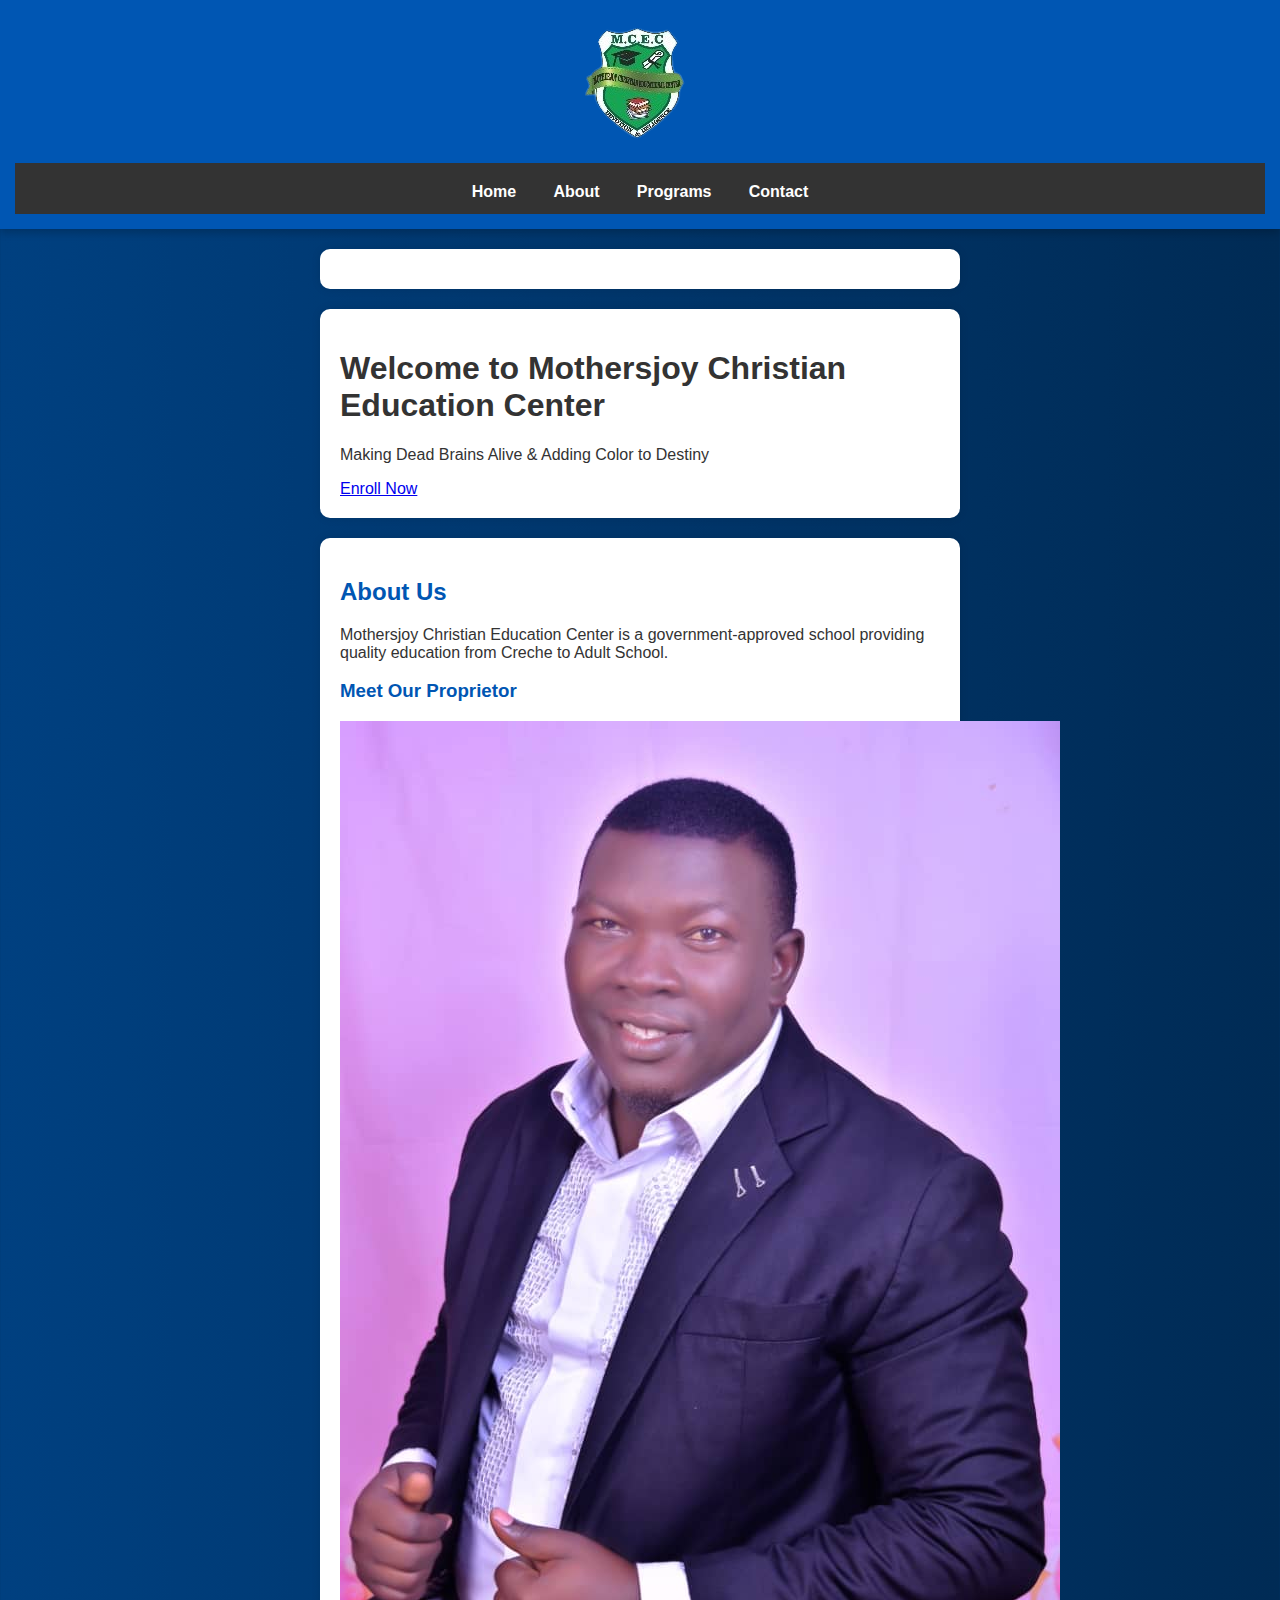
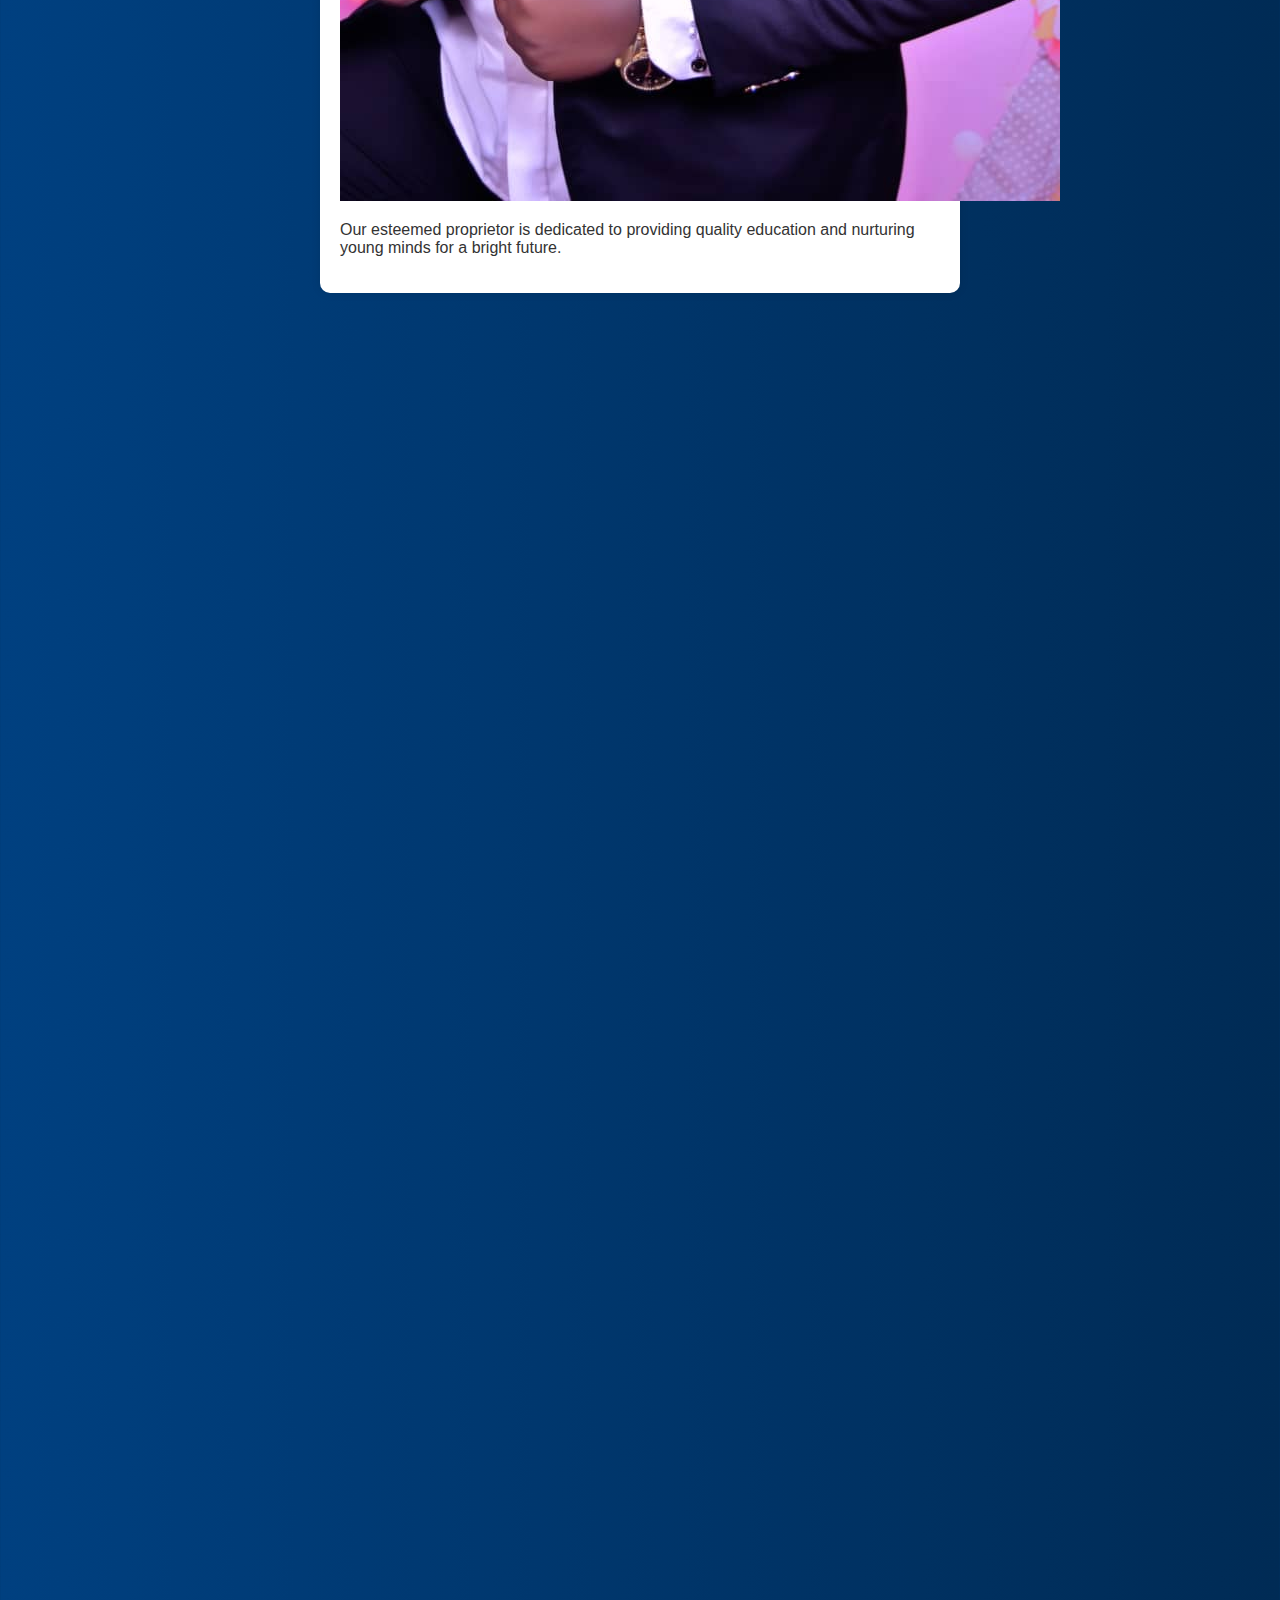
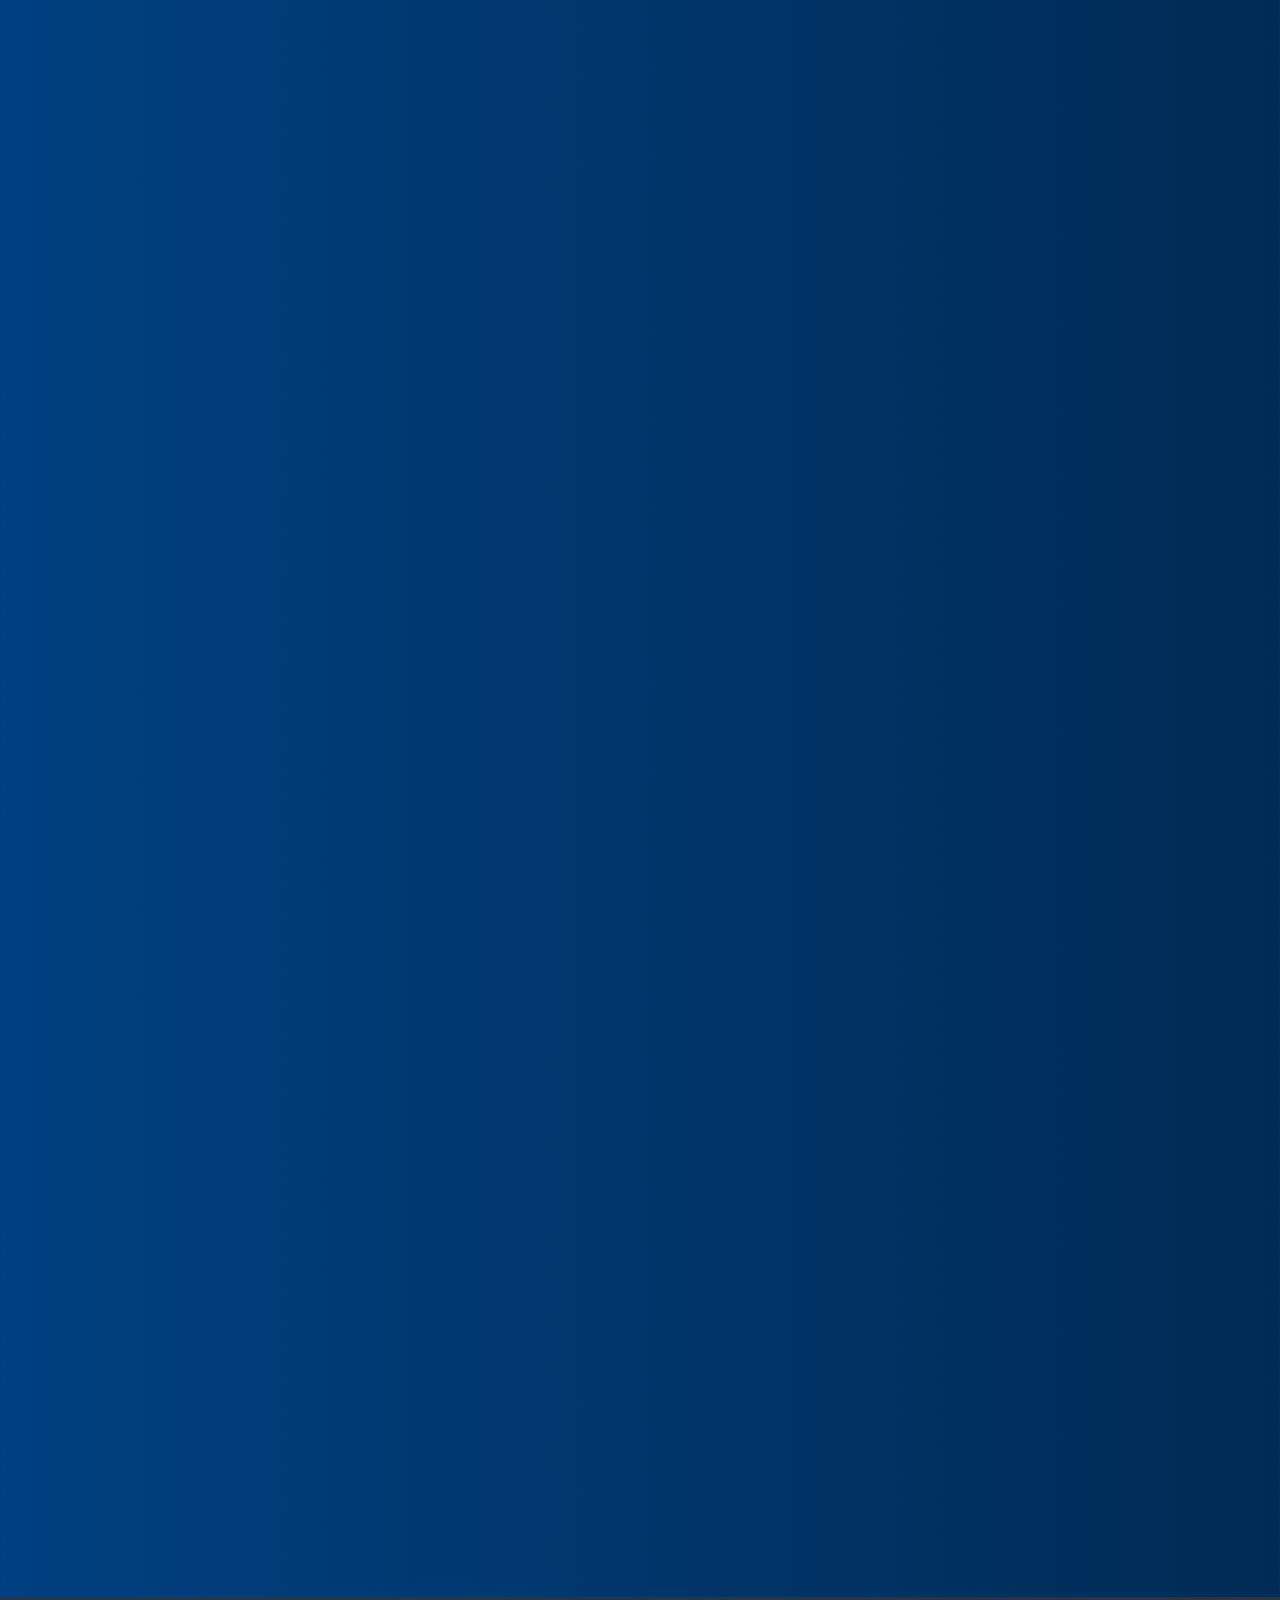
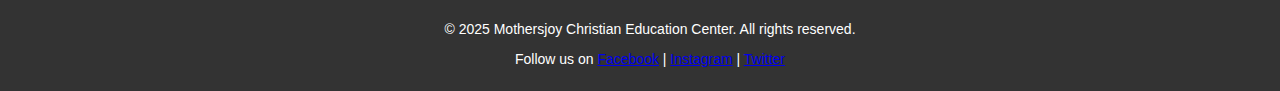
<file: index.html>
<!DOCTYPE html>
<html lang="en">
<head>
    <meta charset="UTF-8">
    <meta name="viewport" content="width=device-width, initial-scale=1.0">
    <title>Mothersjoy Christian Education Center</title>
    <link rel="stylesheet" href="style.css">
    <script defer src="script.js"></script>
</head>
<body>
    <header>
        <div class="logo">
            <img src="School logo.png" alt="School Logo">
        </div>
        <nav>
            <ul>
                <li><a href="#home">Home</a></li>
                <li><a href="#about">About</a></li>
                <li><a href="#programs">Programs</a></li>
                <li><a href="#contact">Contact</a></li>
            </ul>
        </nav>
    </header>
    
    <section id="banner" class="animated-banner">
    </section>
    
    <section id="home">
        <div class="hero">
            <h1>Welcome to Mothersjoy Christian Education Center</h1>
            <p>Making Dead Brains Alive & Adding Color to Destiny</p>
            <a href="https://wa.me/2347031582619", class="btn">Enroll Now</a>
        </div>
    </section>
    
    <section id="about">
        <h2>About Us</h2>
        <p>Mothersjoy Christian Education Center is a government-approved school providing quality education from Creche to Adult School.</p>
        <div class="proprietor">
            <h3>Meet Our Proprietor</h3>
            <img src="sf.jpg" alt="Proprietor's Picture">
            <p>Our esteemed proprietor is dedicated to providing quality education and nurturing young minds for a bright future.</p>
        </div>
    </section>
    
    <section id="programs">
        <h2>Our Programs</h2>
        <ul>
            <li>Playground</li>
            <li>Creche</li>
            <li>Nursery</li>
            <li>Primary</li>
            <li>Adult School</li>
        </ul>
    </section>
    
    <section id="contact">
        <h2>Contact Us</h2>
        <p><img src="whatsapp-icon.png" alt="WhatsApp"> <a href="https://wa.me/2347031582619">07031582619</a></p>
         <p><img src="telephone-logo.png" alt="Phone"> 07031582619, 08108709813, 09043752816</p>
        <p><img src="location-icon.png" alt="Location"> <a href="https://goo.gl/maps/sample">10 Old Edo College Road, Off Wire Road, Benin City</a></p>
    </section>
    
    <footer>
        <div class="footer-content">
            <p>&copy; 2025 Mothersjoy Christian Education Center. All rights reserved.</p>
            <p>Follow us on <a href="#">Facebook</a> | <a href="#">Instagram</a> | <a href="#">Twitter</a></p>
        </div>
    </footer>
</body>
</html>
</file>
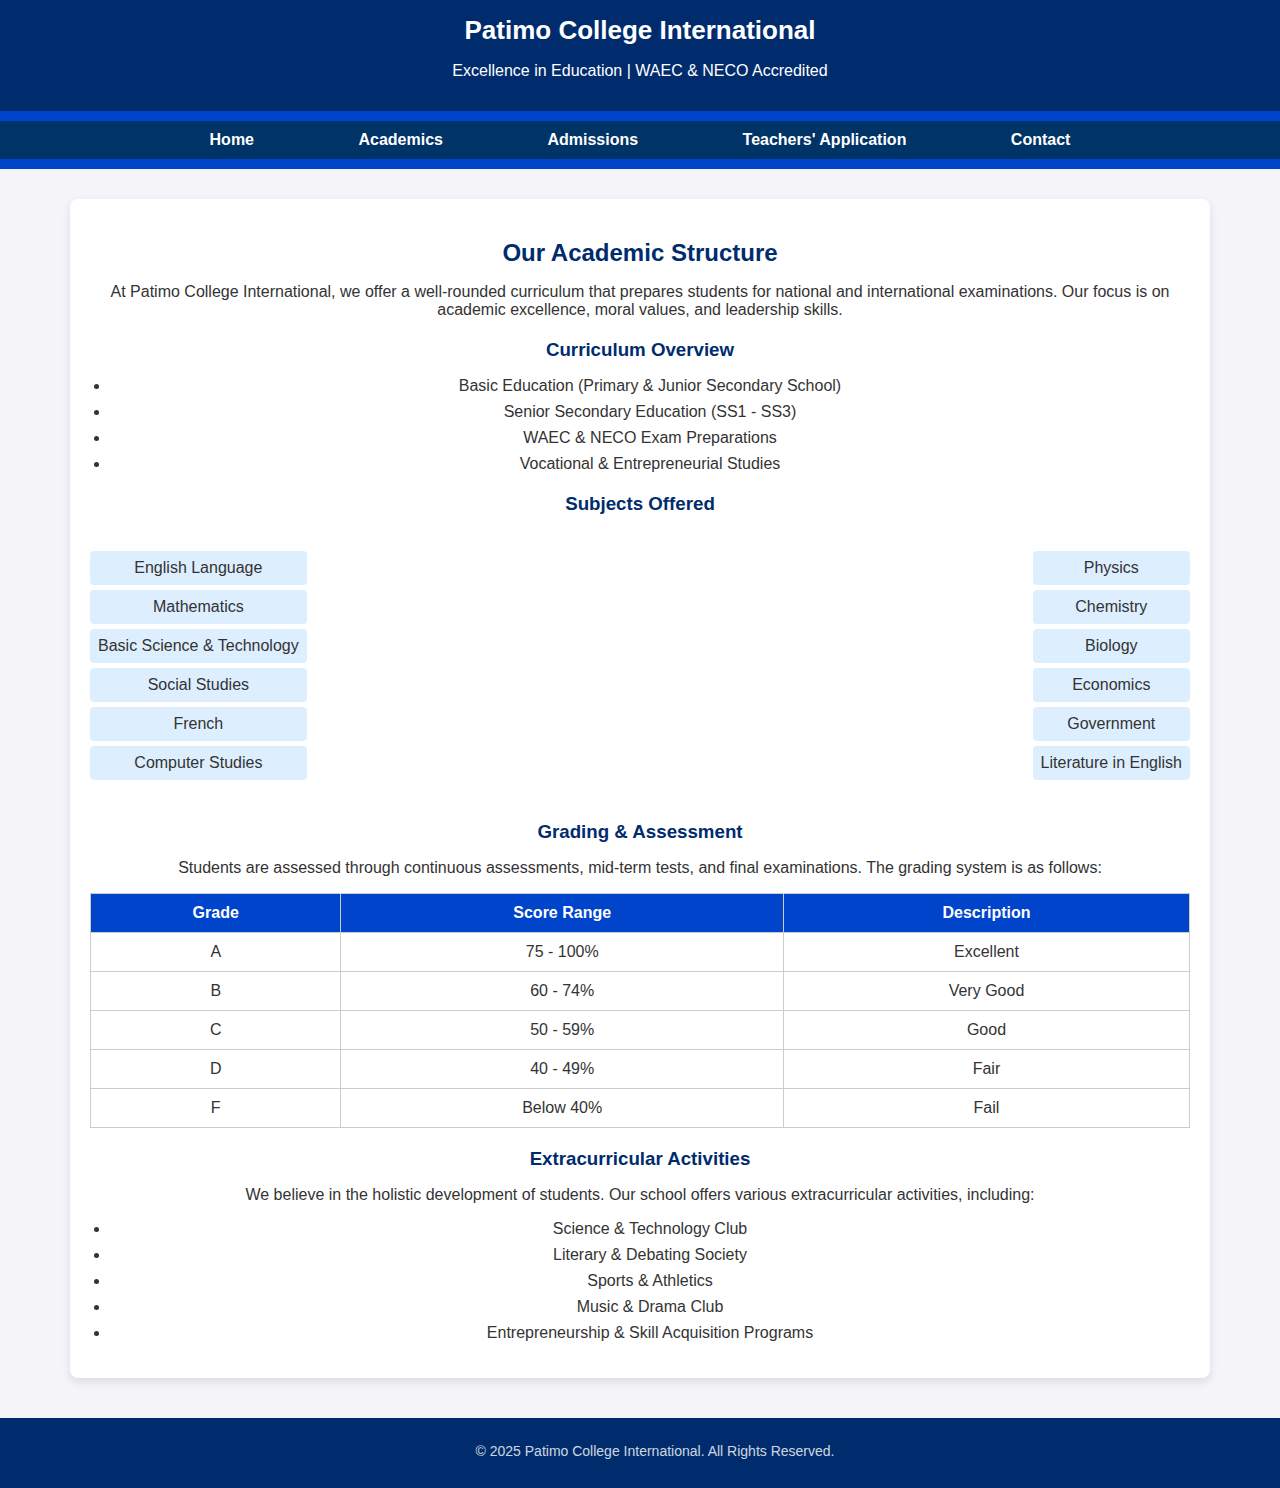
<file: academics.html>
<!DOCTYPE html>
<html lang="en">
<head>
    <meta charset="UTF-8">
    <meta name="viewport" content="width=device-width, initial-scale=1.0">
    <title>Academics - Patimo College International</title>
    <link rel="stylesheet" href="styles.css">
</head>
<body>
    <header>
        <h1>Patimo College International</h1>
        <p>Excellence in Education | WAEC & NECO Accredited</p>
    </header>
    
    <nav>
        <ul>
            <li><a href="index.html">Home</a></li>
            <li><a href="academics.html">Academics</a></li>
            <li><a href="admissions.html">Admissions</a></li>
            <li><a href="teachers-application.html">Teachers' Application</a></li>
            <li><a href="index.html#contact">Contact</a></li>
        </ul>
    </nav>

    <section id="academics">
        <h2>Our Academic Structure</h2>
        <p>At Patimo College International, we offer a well-rounded curriculum that prepares students for national and international examinations. Our focus is on academic excellence, moral values, and leadership skills.</p>
        
        <h3>Curriculum Overview</h3>
        <ul>
            <li>Basic Education (Primary & Junior Secondary School)</li>
            <li>Senior Secondary Education (SS1 - SS3)</li>
            <li>WAEC & NECO Exam Preparations</li>
            <li>Vocational & Entrepreneurial Studies</li>
        </ul>

        <h3>Subjects Offered</h3>
        <div class="subjects-container">
            <ul>
                <li>English Language</li>
                <li>Mathematics</li>
                <li>Basic Science & Technology</li>
                <li>Social Studies</li>
                <li>French</li>
                <li>Computer Studies</li>
            </ul>
            <ul>
                <li>Physics</li>
                <li>Chemistry</li>
                <li>Biology</li>
                <li>Economics</li>
                <li>Government</li>
                <li>Literature in English</li>
            </ul>
        </div>

        <h3>Grading & Assessment</h3>
        <p>Students are assessed through continuous assessments, mid-term tests, and final examinations. The grading system is as follows:</p>
        <table>
            <tr>
                <th>Grade</th>
                <th>Score Range</th>
                <th>Description</th>
            </tr>
            <tr>
                <td>A</td>
                <td>75 - 100%</td>
                <td>Excellent</td>
            </tr>
            <tr>
                <td>B</td>
                <td>60 - 74%</td>
                <td>Very Good</td>
            </tr>
            <tr>
                <td>C</td>
                <td>50 - 59%</td>
                <td>Good</td>
            </tr>
            <tr>
                <td>D</td>
                <td>40 - 49%</td>
                <td>Fair</td>
            </tr>
            <tr>
                <td>F</td>
                <td>Below 40%</td>
                <td>Fail</td>
            </tr>
        </table>

        <h3>Extracurricular Activities</h3>
        <p>We believe in the holistic development of students. Our school offers various extracurricular activities, including:</p>
        <ul>
            <li>Science & Technology Club</li>
            <li>Literary & Debating Society</li>
            <li>Sports & Athletics</li>
            <li>Music & Drama Club</li>
            <li>Entrepreneurship & Skill Acquisition Programs</li>
        </ul>
    </section>

    <footer>
        <p>&copy; 2025 Patimo College International. All Rights Reserved.</p>
    </footer>
</body>
</html>
</file>
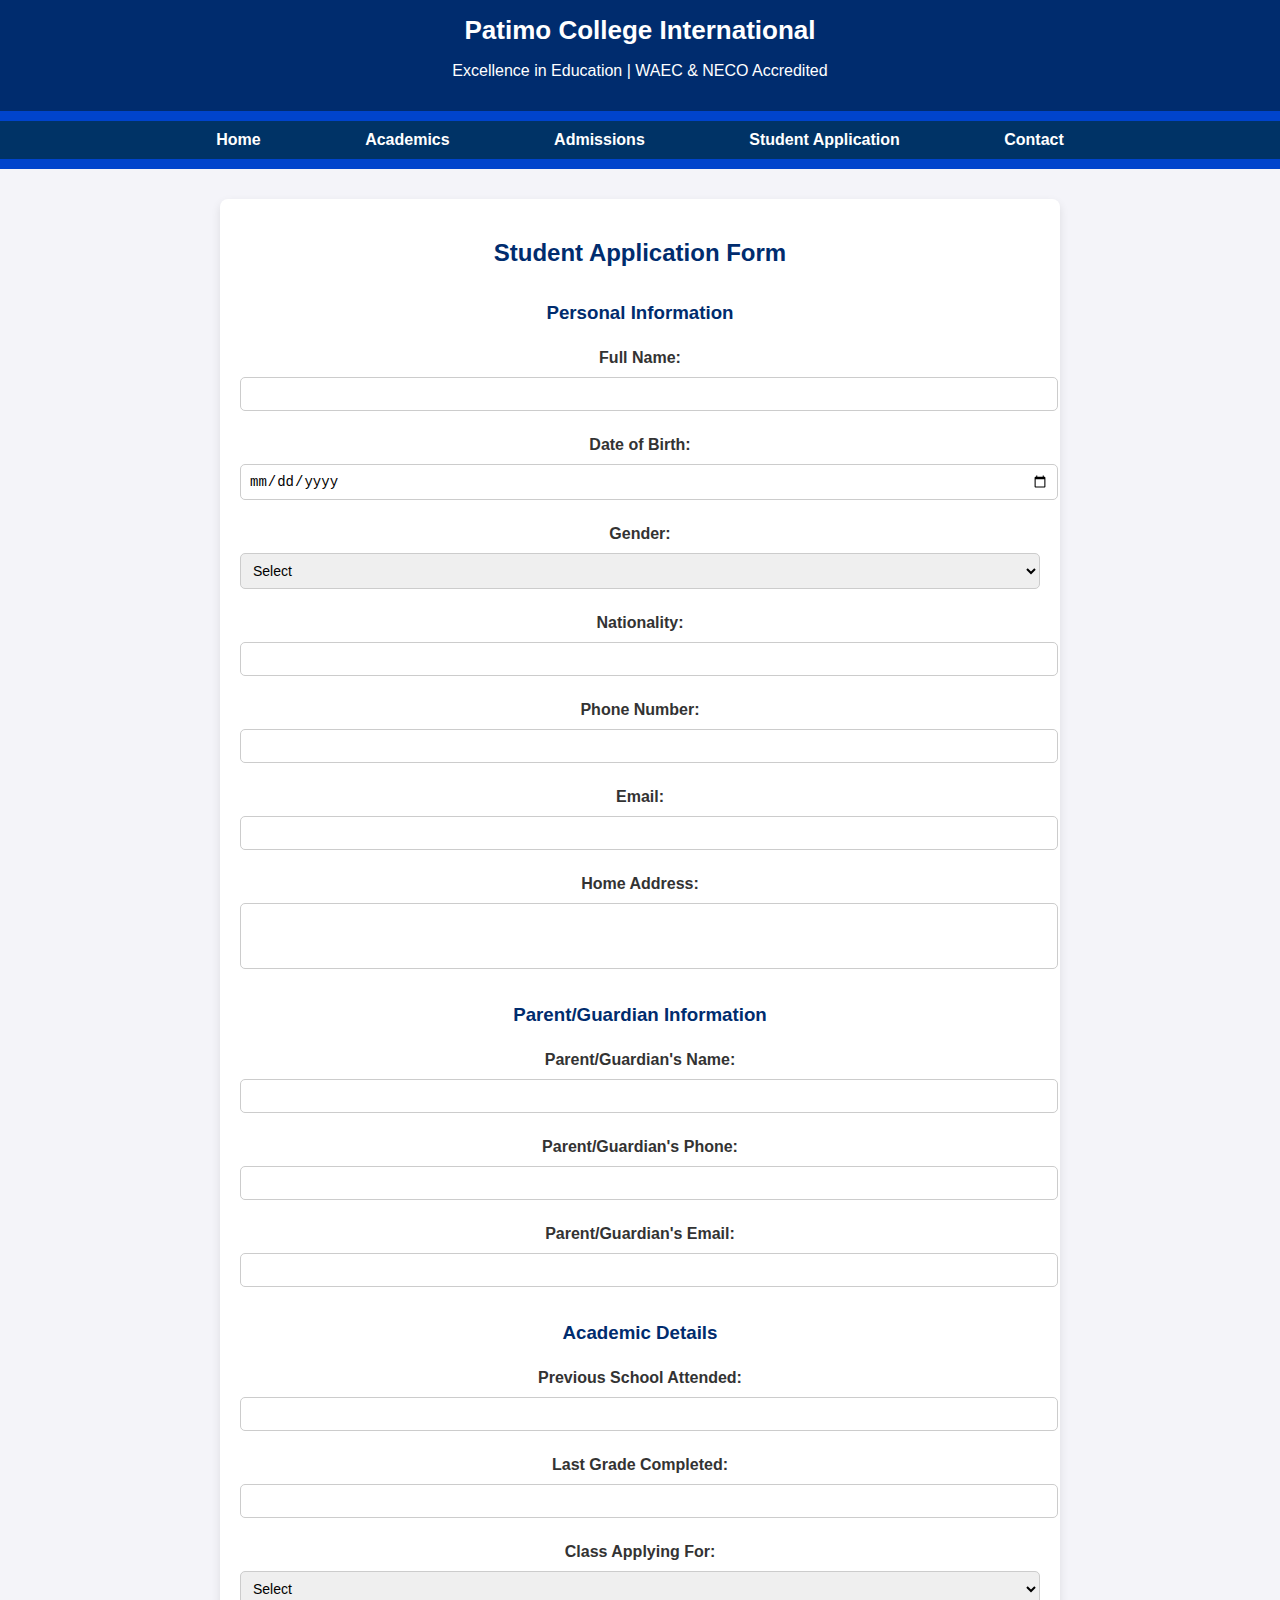
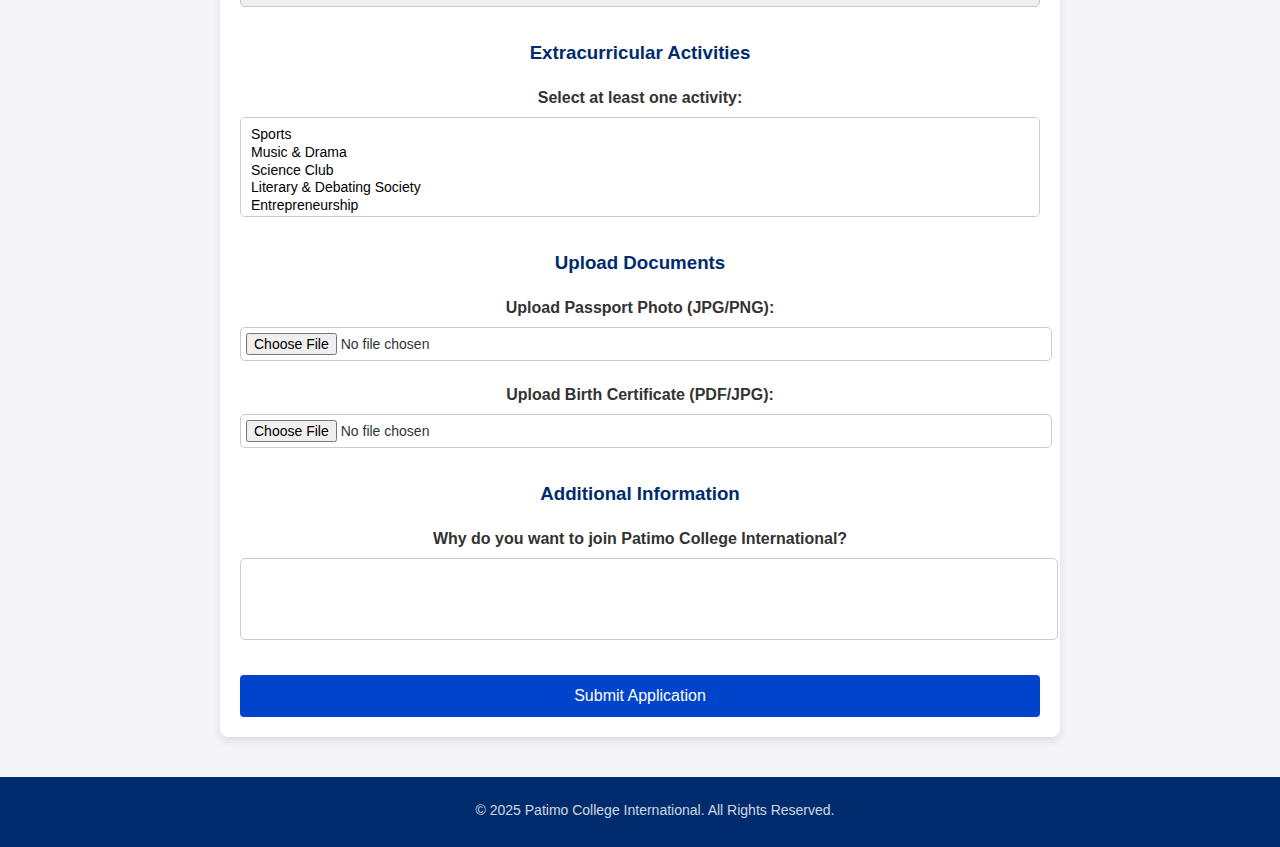
<file: admissions.html>
<!DOCTYPE html>
<html lang="en">
<head>
    <meta charset="UTF-8">
    <meta name="viewport" content="width=device-width, initial-scale=1.0">
    <title>Student Application - Patimo College International</title>
    <link rel="stylesheet" href="styles.css">
</head>
<body>
    <header>
        <h1>Patimo College International</h1>
        <p>Excellence in Education | WAEC & NECO Accredited</p>
    </header>
    
    <nav>
        <ul>
            <li><a href="index.html">Home</a></li>
            <li><a href="academics.html">Academics</a></li>
            <li><a href="admissions.html">Admissions</a></li>
            <li><a href="student-application.html">Student Application</a></li>
            <li><a href="index.html#contact">Contact</a></li>
        </ul>
    </nav>

    <section>
        <h2>Student Application Form</h2>
        <form action="submit_student_application.php" method="post" enctype="multipart/form-data">
            
            <h3>Personal Information</h3>
            <label for="full-name">Full Name:</label>
            <input type="text" id="full-name" name="full_name" required>

            <label for="dob">Date of Birth:</label>
            <input type="date" id="dob" name="dob" required>

            <label for="gender">Gender:</label>
            <select id="gender" name="gender" required>
                <option value="">Select</option>
                <option value="male">Male</option>
                <option value="female">Female</option>
            </select>

            <label for="nationality">Nationality:</label>
            <input type="text" id="nationality" name="nationality" required>

            <label for="phone">Phone Number:</label>
            <input type="tel" id="phone" name="phone" required>

            <label for="email">Email:</label>
            <input type="email" id="email" name="email">

            <label for="address">Home Address:</label>
            <textarea id="address" name="address" rows="3" required></textarea>

            <h3>Parent/Guardian Information</h3>
            <label for="parent-name">Parent/Guardian's Name:</label>
            <input type="text" id="parent-name" name="parent_name" required>

            <label for="parent-phone">Parent/Guardian's Phone:</label>
            <input type="tel" id="parent-phone" name="parent_phone" required>

            <label for="parent-email">Parent/Guardian's Email:</label>
            <input type="email" id="parent-email" name="parent_email">

            <h3>Academic Details</h3>
            <label for="previous-school">Previous School Attended:</label>
            <input type="text" id="previous-school" name="previous_school" required>

            <label for="last-grade">Last Grade Completed:</label>
            <input type="text" id="last-grade" name="last_grade" required>

            <label for="desired-class">Class Applying For:</label>
            <select id="desired-class" name="desired_class" required>
                <option value="">Select</option>
                <option value="JSS1">JSS1</option>
                <option value="JSS2">JSS2</option>
                <option value="JSS3">JSS3</option>
                <option value="SS1">SS1</option>
                <option value="SS2">SS2</option>
                <option value="SS3">SS3</option>
            </select>

            <h3>Extracurricular Activities</h3>
            <label for="activities">Select at least one activity:</label>
            <select id="activities" name="activities[]" multiple required>
                <option value="Sports">Sports</option>
                <option value="Music & Drama">Music & Drama</option>
                <option value="Science Club">Science Club</option>
                <option value="Literary & Debating Society">Literary & Debating Society</option>
                <option value="Entrepreneurship">Entrepreneurship</option>
            </select>

            <h3>Upload Documents</h3>
            <label for="passport-photo">Upload Passport Photo (JPG/PNG):</label>
            <input type="file" id="passport-photo" name="passport_photo" accept=".jpg, .png" required>

            <label for="birth-certificate">Upload Birth Certificate (PDF/JPG):</label>
            <input type="file" id="birth-certificate" name="birth_certificate" accept=".pdf, .jpg, .jpeg, .png" required>

            <h3>Additional Information</h3>
            <label for="additional-info">Why do you want to join Patimo College International?</label>
            <textarea id="additional-info" name="additional_info" rows="4" required></textarea>

            <button type="submit">Submit Application</button>
        </form>
    </section>

    <footer>
        <p>&copy; 2025 Patimo College International. All Rights Reserved.</p>
    </footer>
</body>
</html>
</file>
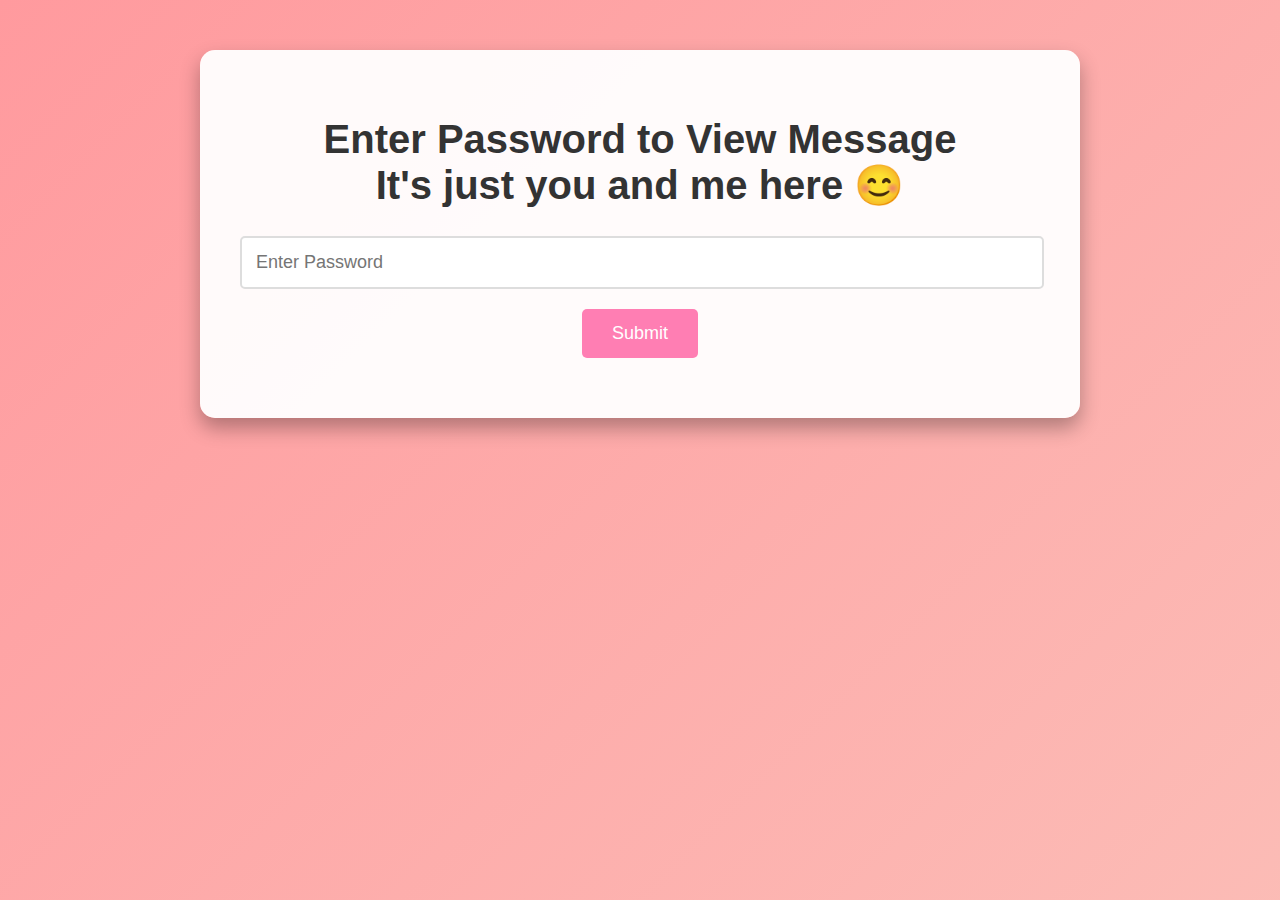
<file: merit.html>
<!DOCTYPE html>
<html lang="en">
<head>
    <meta charset="UTF-8">
    <meta name="viewport" content="width=device-width, initial-scale=1.0">
    <title>Encrypted Message for Merit</title>
    <style>
        body {
            font-family: 'Poppins', sans-serif;
            background: linear-gradient(135deg, #ff9a9e, #fad0c4, #ffdde1);
            background-size: 400% 400%;
            animation: gradientBG 15s ease infinite;
            margin: 0;
            padding: 0;
        }
        @keyframes gradientBG {
            0% { background-position: 0% 50%; }
            50% { background-position: 100% 50%; }
            100% { background-position: 0% 50%; }
        }
        .container {
            background-color: rgba(255, 255, 255, 0.95);
            padding: 40px;
            border-radius: 15px;
            box-shadow: 0 10px 20px rgba(0, 0, 0, 0.3);
            max-width: 800px;
            margin: 50px auto;
        }
        h1 {
            font-size: 2.5em;
            color: #333;
            text-align: center;
        }
        input[type="password"] {
            display: block;
            padding: 14px;
            width: calc(100% - 28px);
            margin: 20px auto;
            border: 2px solid #ddd;
            border-radius: 5px;
            font-size: 18px;
            transition: border-color 0.3s ease;
        }
        input[type="password"]:focus {
            border-color: #ff7eb3;
            outline: none;
        }
        button {
            display: block;
            background-color: #ff7eb3;
            color: white;
            border: none;
            padding: 14px 30px;
            font-size: 18px;
            border-radius: 5px;
            cursor: pointer;
            margin: 0 auto;
            transition: background-color 0.3s ease;
        }
        button:hover {
            background-color: #ff5277;
        }
        #message {
            margin-top: 20px;
            font-size: 18px;
            color: #333;
            white-space: pre-wrap;
            line-height: 10%
            padding: 10px;
        }
        .image-wrap {
            float: right;
            margin: 10px 0 10px 20px;
            max-width: 40%;
            display: none;
            border-radius: 10px;
        }
    </style>
</head>
<body>
    <div class="container">
        <h1>Enter Password to View Message <br> It's just you and me here 😊
        </h1>
        <input type="password" id="password" placeholder="Enter Password">
        <button onclick="decryptMessage()">Submit</button>
        <div id="content">
           
            <p id="message"></p>
        </div>
    </div>

    <script>
        const encryptedMessage = `Merit bby, 💖

I'm sorry you have to go through that stress before you'd decrypt this message.

I’ve been meaning to reach out, and today feels like the right moment. First, I want to say I’m
truly sorry for not being there on your convocation day. I know how much that day meant to you,
and I regret not showing up for you or even sending a message. You deserve so much better. I
hope you can forgive me and know that I’m willing to be present in the days ahead—through
your highs and lows, your hills and plateaus.

These past weeks, I’ve had a lot to think about. When I asked you about us, your response,
“Let’s see how it goes,” has stayed with me. I’ve held onto it with hope because the truth is, my
feelings for you have only grown stronger.

You’re an incredible woman—kind, intelligent, and so full of grace. Being around you makes
everything brighter. I want to be that person you can rely on, the one who makes you smile, and
the one who stands by you, no matter what.

I know opening your heart isn’t something you take lightly, and I respect that. But I want you to
know that I’m here—ready to love you, care for you, and give you my all. I don’t want to rush
you or push too hard; I just want you to feel safe enough to let me in when you’re ready.

As we step into this new year, I want to pause and wish you everything beautiful that life and 
God can offer. I hope this year fills your heart with endless joy, surrounds you with love, and
brings every dream you hold dear to life. You deserve nothing less.

I’ve been thinking a lot about how much you mean to me. With every day that passes, my love for
you grows deeper and stronger. You’ve become such a light in my life, and I can’t help but feel
so grateful for the blessing of having you close. You bring a brightness to my world that words 
can hardly capture, and I pray this year lights up your life in the same way you’ve brightened mine.

As we walk into this new chapter, my greatest prayer is to journey through it with Jesus at the
center and you by my side. With faith as our anchor, I believe we can build something beautiful, 
something strong and eternal. I want to cherish every moment with you, to share in your joys and 
your struggles, and to grow together in love and purpose.

Merit, I love you with everything in me. Thank you for being you—for your kindness, your strength,
and the way you inspire me to be the best version of myself. I am ready to stand by you, to care 
for you, and to love you more deeply with each passing day.

Here’s to a year of love, faith, and endless possibilities. Let’s make this journey one to 
remember—together, hand in hand, with hope in our hearts.

I love you ❤️

With all my heart,
Divine.`;
        const correctPassword = "231124MD";

        function decryptMessage() {
            const password = document.getElementById('password').value;
            const messageElement = document.getElementById('message');
            const imageElement = document.getElementById('secretImage');

            if (password === correctPassword) {
                messageElement.textContent = encryptedMessage;
                messageElement.style.color = "#4caf50";
                imageElement.style.display = 'block';
            } else {
                messageElement.textContent = "Incorrect password. Try again.";
                messageElement.style.color = "red";
                imageElement.style.display = 'none';
            }
        }
    </script>
</body>
</html>
</file>
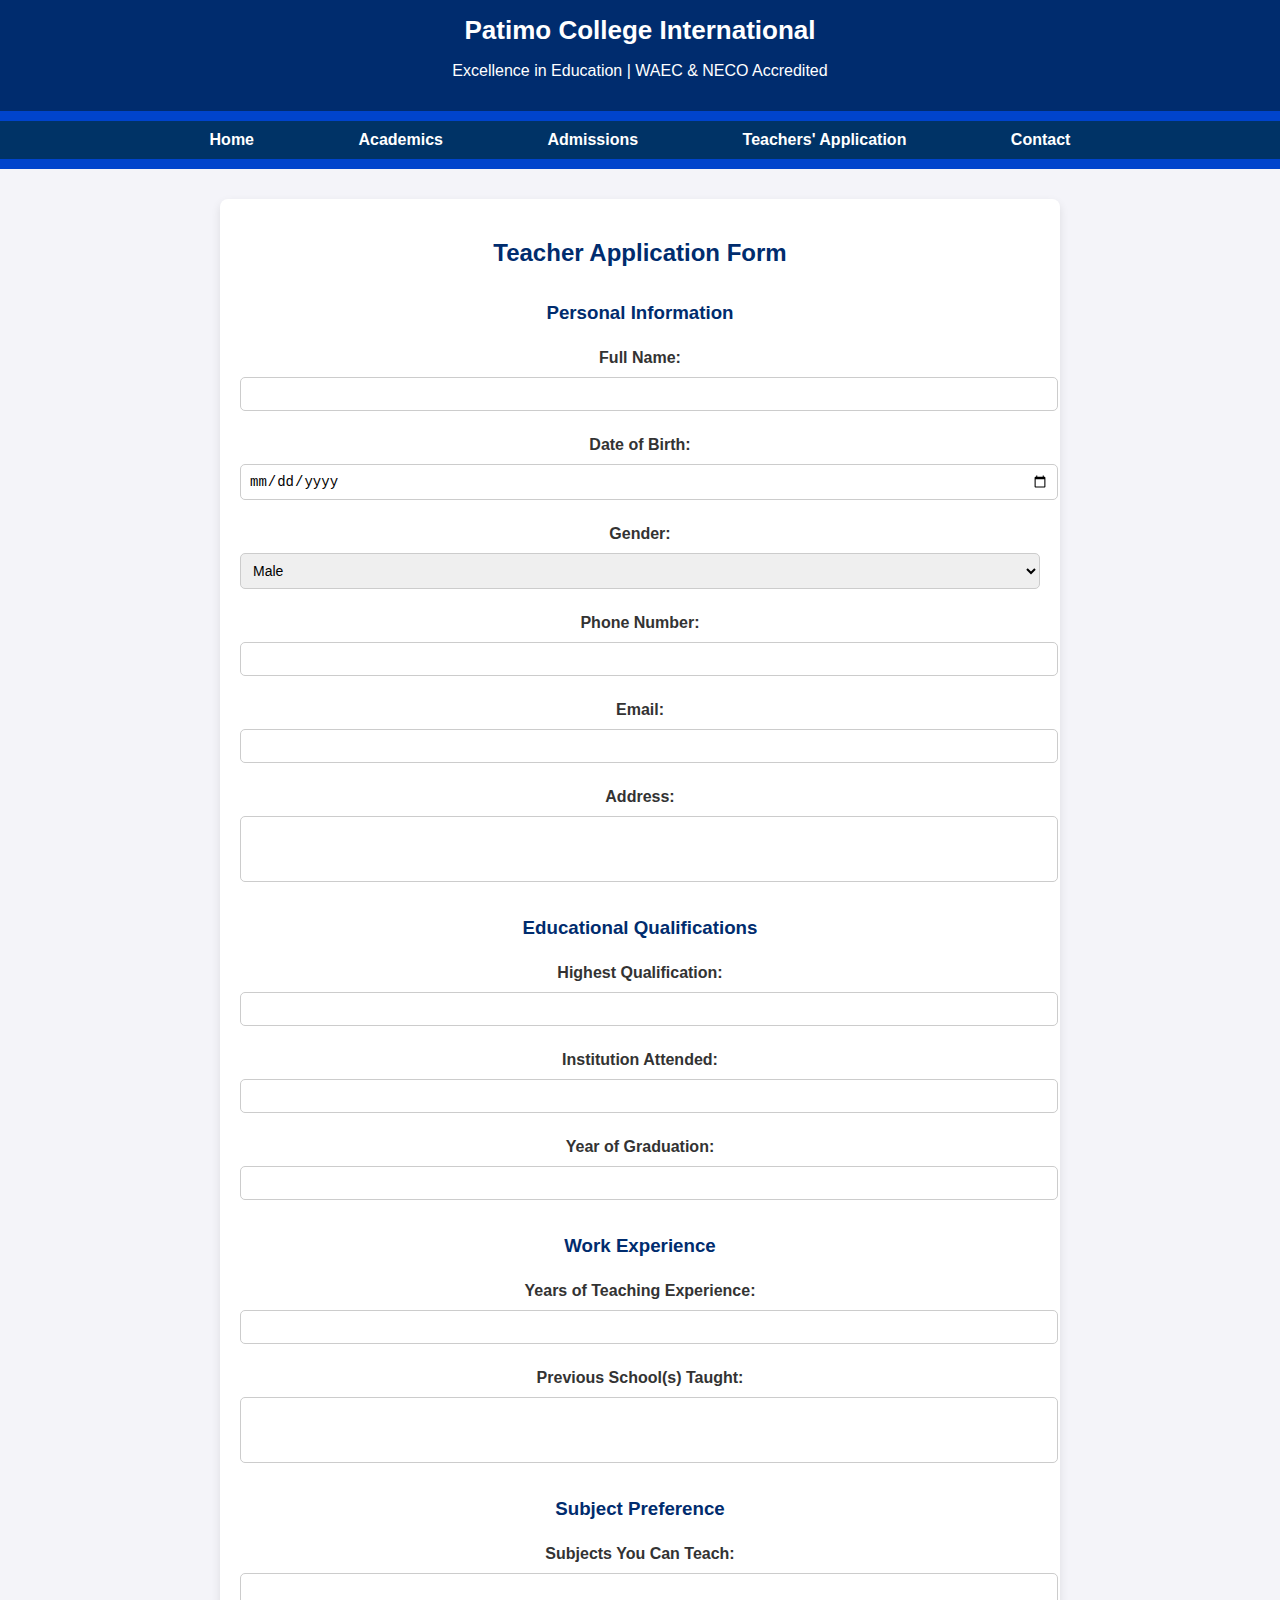
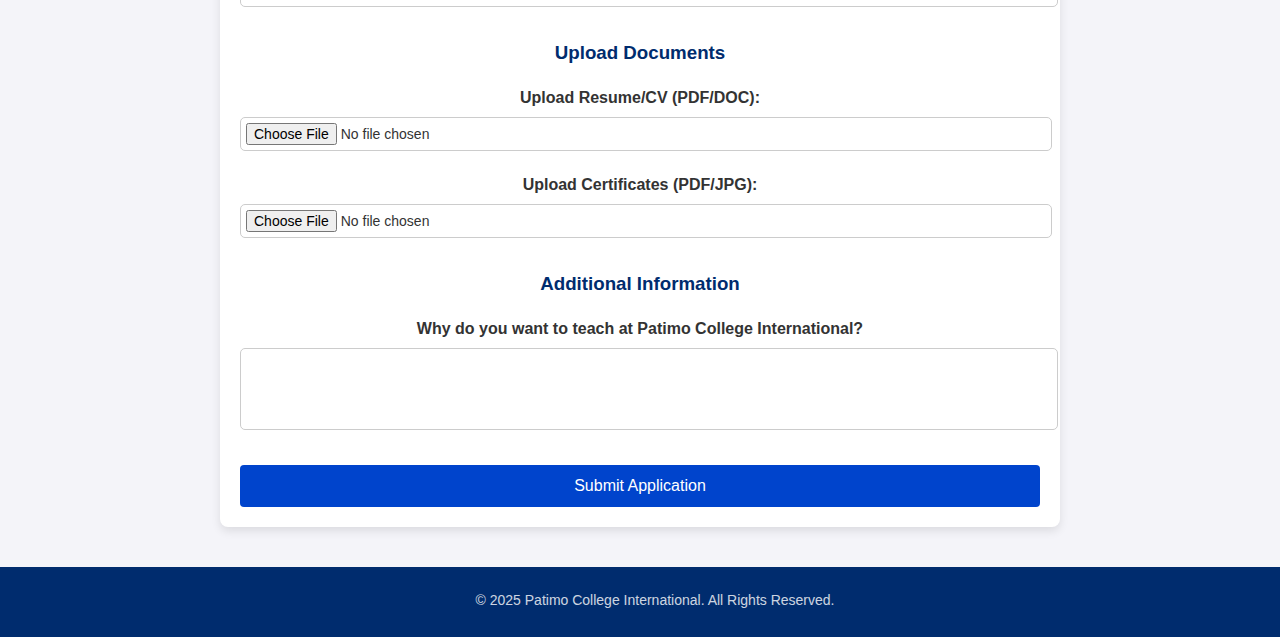
<file: teachers-application.html>
<!DOCTYPE html>
<html lang="en">
<head>
    <meta charset="UTF-8">
    <meta name="viewport" content="width=device-width, initial-scale=1.0">
    <title>Teachers' Application - Patimo College International</title>
    <link rel="stylesheet" href="styles.css">
</head>
<body>
    <header>
        <h1>Patimo College International</h1>
        <p>Excellence in Education | WAEC & NECO Accredited</p>
    </header>
    <nav>
        <ul>
            <li><a href="index.html">Home</a></li>
            <li><a href="academics.html">Academics</a></li>
            <li><a href="admissions.html">Admissions</a></li>
            <li><a href="teachers-application.html">Teachers' Application</a></li>
            <li><a href="index.html#contact">Contact</a></li>
        </ul>
    </nav>
    <section>
        <h2>Teacher Application Form</h2>
        <form action="submit_application.php" method="post" enctype="multipart/form-data">
            <h3>Personal Information</h3>
            <label for="full-name">Full Name:</label>
            <input type="text" id="full-name" name="full_name" required>

            <label for="dob">Date of Birth:</label>
            <input type="date" id="dob" name="dob" required>

            <label for="gender">Gender:</label>
            <select id="gender" name="gender" required>
                <option value="male">Male</option>
                <option value="female">Female</option>
                <option value="other">Other</option>
            </select>

            <label for="phone">Phone Number:</label>
            <input type="tel" id="phone" name="phone" required>

            <label for="email">Email:</label>
            <input type="email" id="email" name="email" required>

            <label for="address">Address:</label>
            <textarea id="address" name="address" rows="3" required></textarea>

            <h3>Educational Qualifications</h3>
            <label for="highest-qualification">Highest Qualification:</label>
            <input type="text" id="highest-qualification" name="highest_qualification" required>

            <label for="institution">Institution Attended:</label>
            <input type="text" id="institution" name="institution" required>

            <label for="graduation-year">Year of Graduation:</label>
            <input type="number" id="graduation-year" name="graduation_year" required>

            <h3>Work Experience</h3>
            <label for="experience">Years of Teaching Experience:</label>
            <input type="number" id="experience" name="experience" required>

            <label for="previous-school">Previous School(s) Taught:</label>
            <textarea id="previous-school" name="previous_school" rows="3" required></textarea>

            <h3>Subject Preference</h3>
            <label for="subjects">Subjects You Can Teach:</label>
            <input type="text" id="subjects" name="subjects" required>

            <h3>Upload Documents</h3>
            <label for="resume">Upload Resume/CV (PDF/DOC):</label>
            <input type="file" id="resume" name="resume" accept=".pdf, .doc, .docx" required>

            <label for="certificate">Upload Certificates (PDF/JPG):</label>
            <input type="file" id="certificate" name="certificate" accept=".pdf, .jpg, .jpeg, .png" required>

            <h3>Additional Information</h3>
            <label for="additional-info">Why do you want to teach at Patimo College International?</label>
            <textarea id="additional-info" name="additional_info" rows="4" required></textarea>

            <button type="submit">Submit Application</button>
        </form>
    </section>
    <footer>
        <p>&copy; 2025 Patimo College International. All Rights Reserved.</p>
    </footer>
</body>
</html>
</file>
<file: style.css>
/* General Styles */
body {
    font-family: 'Poppins', sans-serif;
    margin: 0;
    padding: 0;
    background: linear-gradient(to right, #004080, #002b55);
    color: #333;
}

header {
    background: #002b55;
    color: #fff;
    text-align: center;
    padding: 25px 0;
    font-size: 26px;
    font-weight: bold;
    box-shadow: 0px 4px 8px rgba(0, 0, 0, 0.2);
}

nav {
    background: #004080;
    padding: 15px 0;
    text-align: center;
}

nav ul {
    list-style: none;
    padding: 0;
    margin: 0;
}

nav ul li {
    display: inline;
    margin: 0 20px;
}

nav ul li a {
    color: white;
    text-decoration: none;
    font-size: 18px;
    font-weight: bold;
    transition: color 0.3s ease-in-out;
}

nav ul li a:hover {
    color: #ffcc00;
}

/* Form Section */
#admission-form {
    background: white;
    max-width: 750px;
    margin: 50px auto;
    padding: 30px;
    box-shadow: 0 8px 20px rgba(0, 0, 0, 0.2);
    border-radius: 12px;
    text-align: center;
    animation: fadeIn 1s ease-in-out;
}

#admission-form h2 {
    color: #002b55;
    font-size: 30px;
    margin-bottom: 20px;
    border-bottom: 3px solid #004080;
    display: inline-block;
    padding-bottom: 5px;
}

form {
    display: flex;
    flex-direction: column;
    align-items: center;
}

label {
    margin: 10px 0 5px;
    font-weight: bold;
    width: 100%;
    text-align: left;
    font-size: 16px;
}

input, select, textarea {
    padding: 12px;
    border: 2px solid #ccc;
    border-radius: 8px;
    width: 95%;
    font-size: 16px;
    transition: border-color 0.3s;
    font-family: inherit;
}

input:focus, select:focus, textarea:focus {
    border-color: #004080;
    outline: none;
    box-shadow: 0px 0px 5px rgba(0, 64, 128, 0.5);
}

button {
    margin-top: 20px;
    background: #004080;
    color: white;
    padding: 12px 20px;
    border: none;
    border-radius: 8px;
    cursor: pointer;
    font-size: 18px;
    font-weight: bold;
    transition: background 0.3s ease-in-out;
    width: 100%;
}

button:hover {
    background: #002b55;
}

footer {
    text-align: center;
    padding: 15px;
    background: #002b55;
    color: white;
    position: relative;
    bottom: 0;
    width: 100%;
    font-size: 14px;
}

/* Animations */
@keyframes fadeIn {
    from { opacity: 0; transform: translateY(-20px); }
    to { opacity: 1; transform: translateY(0); }
}
/* General Styles */
body {
    font-family: Arial, sans-serif;
    margin: 0;
    padding: 0;
    background-color: #f4f4f4;
}

/* Header */
header {
    background: #0056b3;
    color: white;
    text-align: center;
    padding: 15px;
}

/* Navigation */
nav {
    background: #333;
    padding: 10px;
    text-align: center;
}

nav ul {
    list-style: none;
    padding: 0;
}

nav ul li {
    display: inline;
    margin: 0 15px;
}

nav ul li a {
    color: white;
    text-decoration: none;
    font-size: 16px;
}

/* Application Form Section */
section {
    background: white;
    max-width: 600px;
    margin: 20px auto;
    padding: 20px;
    border-radius: 10px;
    box-shadow: 0 0 10px rgba(0, 0, 0, 0.1);
}

h2, h3 {
    color: #0056b3;
}

/* Form Styling */
form label {
    display: block;
    margin: 10px 0 5px;
    font-weight: bold;
}

form input, form select, form textarea {
    width: 100%;
    padding: 8px;
    margin-bottom: 15px;
    border: 1px solid #ccc;
    border-radius: 5px;
}

button {
    background: #0056b3;
    color: white;
    border: none;
    padding: 10px 15px;
    font-size: 16px;
    cursor: pointer;
    border-radius: 5px;
}

button:hover {
    background: #004494;
}

/* Footer */
footer {
    text-align: center;
    padding: 10px;
    background: #333;
    color: white;
    margin-top: 20px;
}
</file>
<file: styles.css>
/* General Styles */
body {
    font-family: 'Arial', sans-serif;
    margin: 0;
    padding: 0;
    background: #f4f4f4;
    color: #333;
}

/* Header Styling */
header {
    background: linear-gradient(to right, #004080, #0073e6);
    color: white;
    text-align: center;
    padding: 20px 0;
    animation: fadeIn 2s ease-in-out;
}

/* Navigation Bar */
nav ul {
    list-style: none;
    padding: 0;
    text-align: center;
    background: #003366;
    margin: 0;
}
nav ul li {
    display: inline;
    padding: 15px;
}
nav ul li a {
    color: white;
    text-decoration: none;
    font-size: 18px;
    padding: 10px 20px;
    display: inline-block;
    transition: background 0.3s;
}
nav ul li a:hover {
    background: #0073e6;
    border-radius: 5px;
}
/* Home & About Sections */
#home-about-container {
    display: flex;
    flex-wrap: wrap;
    justify-content: center;
    align-items: stretch;
    margin: 30px auto;
    max-width: 90%;
    gap: 20px;
}

/* Individual Sections */
#home, #about {
    flex: 1;
    min-width: 300px;
    padding: 30px;
    background: white;
    border-radius: 10px;
    box-shadow: 0 4px 10px rgba(0, 0, 0, 0.1);
    transition: transform 0.3s ease-in-out;
}

/* Hover Effect */
#home:hover, #about:hover {
    transform: translateY(-5px);
}

/* Headings */
#home h2, #about h2 {
    color: #004aad;
    font-size: 24px;
    text-align: center;
    margin-bottom: 15px;
}

/* Paragraphs */
#home p, #about p {
    font-size: 16px;
    line-height: 1.6;
    color: #555;
    text-align: justify;
}

/* Sections */
section {
    padding: 50px;
    text-align: center;
    animation: slideUp 1.5s ease-in-out;
    background: white;
    margin: 20px auto;
    width: 80%;
    box-shadow: 0 4px 8px rgba(0, 0, 0, 0.1);
    border-radius: 10px;
}

/* Footer */
/* Footer Styling */
footer {
    background: #002c6e;
    color: white;
    text-align: center;
    padding: 20px 10px;
    margin-top: 40px;
    position: relative;
    width: 100%;
}

/* Footer Links */
.footer-links {
    margin: 10px 0;
}

.footer-links a {
    color: #f0f5f9;
    text-decoration: none;
    margin: 0 15px;
    font-weight: bold;
    transition: color 0.3s;
}

.footer-links a:hover {
    color: #25d366;
}

/* Social Icons */
.social-icons {
    margin: 15px 0;
}

.social-icons a {
    display: inline-block;
    margin: 0 10px;
    transition: transform 0.3s;
}

.social-icons a:hover {
    transform: scale(1.2);
}

.social-icons img {
    width: 30px;
    height: 30px;
}

/* Copyright Text */
footer p {
    margin-top: 10px;
    font-size: 14px;
    opacity: 0.8;
}
/* General Styling */
body {
    font-family: Arial, sans-serif;
    background-color: #f8f9fa;
    color: #333;
    margin: 0;
    padding: 0;
}

h2 {
    text-align: center;
    color: #002c6e;
    margin-bottom: 20px;
}

h3 {
    color: #0044cc;
    margin-top: 20px;
}

/* Section Styling */
#academics {
    width: 90%;
    max-width: 1100px;
    margin: 30px auto;
    padding: 20px;
    background: white;
    box-shadow: 0 4px 10px rgba(0, 0, 0, 0.1);
    border-radius: 8px;
}

/* Subject List */
.subjects-container {
    display: flex;
    justify-content: space-between;
    flex-wrap: wrap;
}

.subjects-container ul {
    list-style-type: none;
    padding: 0;
}

.subjects-container li {
    padding: 8px;
    background: #ddeeff;
    margin: 5px 0;
    border-radius: 4px;
}

/* Grading Table */
table {
    width: 100%;
    border-collapse: collapse;
    margin-top: 15px;
}

table, th, td {
    border: 1px solid #ccc;
}

th, td {
    padding: 10px;
    text-align: center;
}

th {
    background: #0044cc;
    color: white;
}

/* List Styling */
ul {
    padding-left: 20px;
}

li {
    margin-bottom: 8px;
}

/* Footer */
footer {
    background: #002c6e;
    color: white;
    text-align: center;
    padding: 15px;
    margin-top: 40px;
}


/* Animations */
@keyframes fadeIn {
    from { opacity: 0; }
    to { opacity: 1; }
}

@keyframes slideUp {
    from { transform: translateY(30px); opacity: 0; }
    to { transform: translateY(0); opacity: 1; }
}
/* General Styles */
body {
    font-family: Arial, sans-serif;
    margin: 0;
    padding: 0;
    background-color: #f4f4f4;
}

/* Header */
header {
    background: #0056b3;
    color: white;
    text-align: center;
    padding: 15px;
}

/* Navigation */
nav {
    background: #333;
    padding: 10px;
    text-align: center;
}

nav ul {
    list-style: none;
    padding: 0;
}

nav ul li {
    display: inline;
    margin: 0 15px;
}

nav ul li a {
    color: white;
    text-decoration: none;
    font-size: 16px;
}

/* Application Form Section */
section {
    background: white;
    max-width: 600px;
    margin: 20px auto;
    padding: 20px;
    border-radius: 10px;
    box-shadow: 0 0 10px rgba(0, 0, 0, 0.1);
}

h2, h3 {
    color: #0056b3;
}

/* Form Styling */
form label {
    display: block;
    margin: 10px 0 5px;
    font-weight: bold;
}

form input, form select, form textarea {
    width: 100%;
    padding: 8px;
    margin-bottom: 15px;
    border: 1px solid #ccc;
    border-radius: 5px;
}

button {
    background: #0056b3;
    color: white;
    border: none;
    padding: 10px 15px;
    font-size: 16px;
    cursor: pointer;
    border-radius: 5px;
}

button:hover {
    background: #004494;
}

/* Footer */
footer {
    text-align: center;
    padding: 10px;
    background: #333;
    color: white;
    margin-top: 20px;
}
/* Contact Section */
#contact {
    background: #f9f9f9;
    padding: 30px;
    text-align: center;
    border-top: 3px solid #004aad;
}

.contact-item {
    display: flex;
    align-items: center;
    justify-content: center;
    margin: 15px 0;
}

.contact-item img {
    width: 40px;
    height: 40px;
    margin-right: 15px;
}

.contact-item p {
    font-size: 16px;
    font-weight: bold;
    color: #333;
}

/* WhatsApp Contact */
.whatsapp {
    display: flex;
    align-items: center;
    justify-content: center;
    background: #25d366;
    color: white;
    padding: 10px;
    border-radius: 5px;
    width: fit-content;
    margin: 20px auto;
    font-size: 16px;
    font-weight: bold;
}

.whatsapp img {
    width: 30px;
    height: 30px;
    margin-right: 10px;
}

.whatsapp a {
    color: white;
    text-decoration: none;
}

.whatsapp:hover {
    background: #1ebe5d;
}
/* General Styles */
body {
    font-family: Arial, sans-serif;
    background-color: #f4f4f9;
    color: #333;
    margin: 0;
    padding: 0;
}

/* Header */
header {
    background-color: #002c6e;
    color: white;
    text-align: center;
    padding: 15px 10px;
}

header h1 {
    margin: 0;
    font-size: 26px;
}

/* Navigation Bar */
nav {
    background: #0044cc;
    padding: 10px 0;
    text-align: center;
}

nav ul {
    list-style: none;
    padding: 0;
    margin: 0;
}

nav ul li {
    display: inline;
    margin: 0 15px;
}

nav ul li a {
    color: white;
    text-decoration: none;
    font-size: 16px;
    font-weight: bold;
}

nav ul li a:hover {
    text-decoration: underline;
}

/* Form Section */
section {
    width: 90%;
    max-width: 800px;
    margin: 30px auto;
    padding: 20px;
    background: white;
    box-shadow: 0 4px 10px rgba(0, 0, 0, 0.1);
    border-radius: 8px;
}

h2, h3 {
    color: #002c6e;
    text-align: center;
    margin-bottom: 15px;
}

/* Form Styles */
form {
    display: flex;
    flex-direction: column;
}

label {
    font-weight: bold;
    margin-top: 10px;
}

input, select, textarea {
    width: 100%;
    padding: 8px;
    margin-top: 5px;
    border: 1px solid #ccc;
    border-radius: 4px;
    font-size: 14px;
}

textarea {
    resize: none;
}

/* File Input */
input[type="file"] {
    padding: 5px;
}

/* Extracurricular Activity Dropdown */
select[multiple] {
    height: 100px;
}

/* Submit Button */
button {
    background: #0044cc;
    color: white;
    padding: 12px;
    border: none;
    border-radius: 4px;
    font-size: 16px;
    cursor: pointer;
    margin-top: 20px;
}

button:hover {
    background: #003399;
}

/* Footer */
footer {
    background: #002c6e;
    color: white;
    text-align: center;
    padding: 15px;
    margin-top: 40px;
}
</file>
